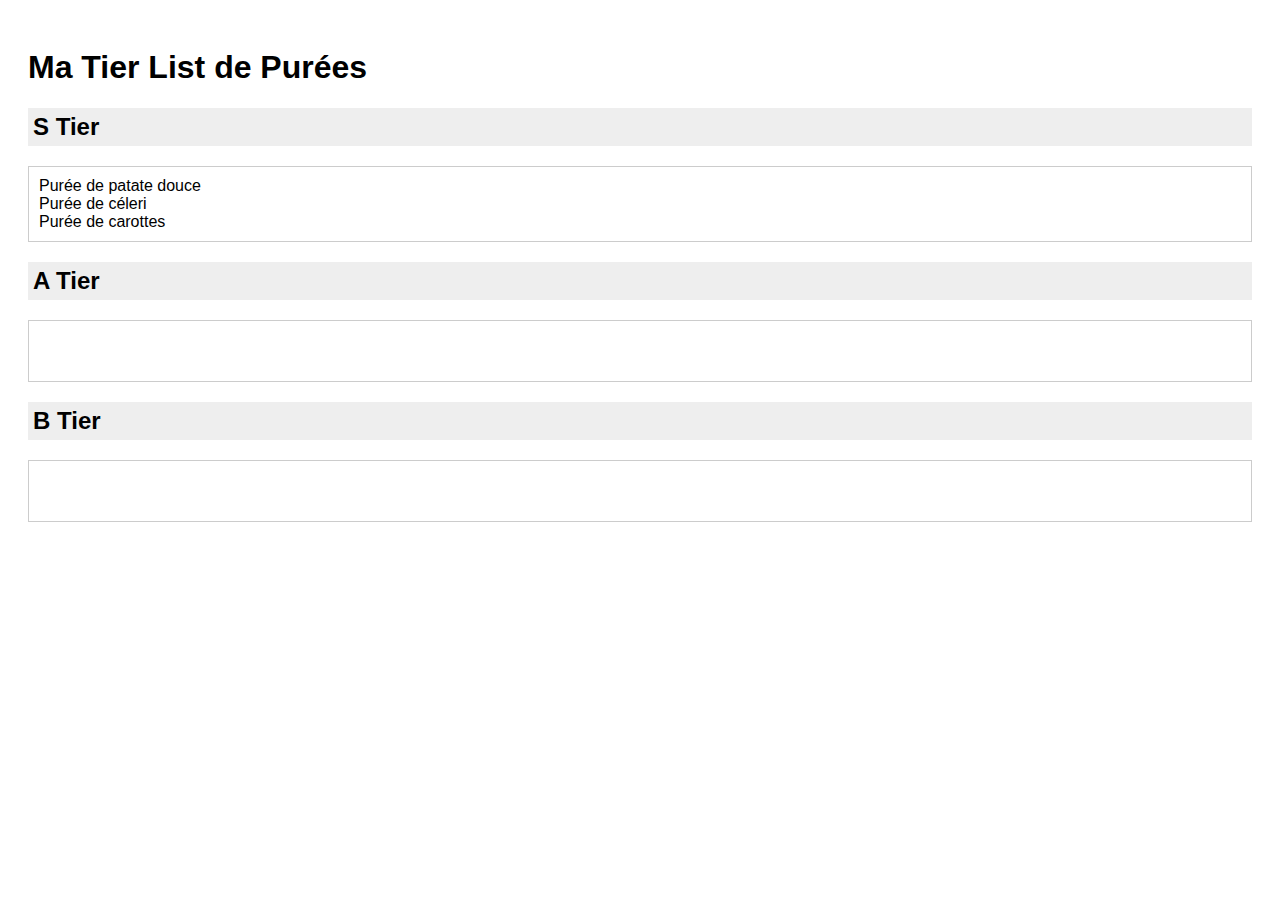
<file: index.html>
<!DOCTYPE html>
<html>
  <head>
    <title>Ma tier list</title>
    <style>
      body { font-family: sans-serif; padding: 20px; }
      .tier { margin-bottom: 20px; }
      .tier h2 { background: #eee; padding: 5px; }
      .items { border: 1px solid #ccc; min-height: 40px; padding: 10px; }
    </style>
  </head>
  <body>
    <h1>Ma Tier List de Purées</h1>

    <div class="tier"><h2>S Tier</h2><div class="items" id="tier-s"></div></div>
    <div class="tier"><h2>A Tier</h2><div class="items" id="tier-a"></div></div>
    <div class="tier"><h2>B Tier</h2><div class="items" id="tier-b"></div></div>

    <script>
      const items = ["Purée de patate douce", "Purée de céleri", "Purée de carottes"];
      const s = document.getElementById("tier-s");
      items.forEach(item => {
        const div = document.createElement("div");
        div.textContent = item;
        s.appendChild(div);
      });
    </script>
  </body>
</html>
</file>
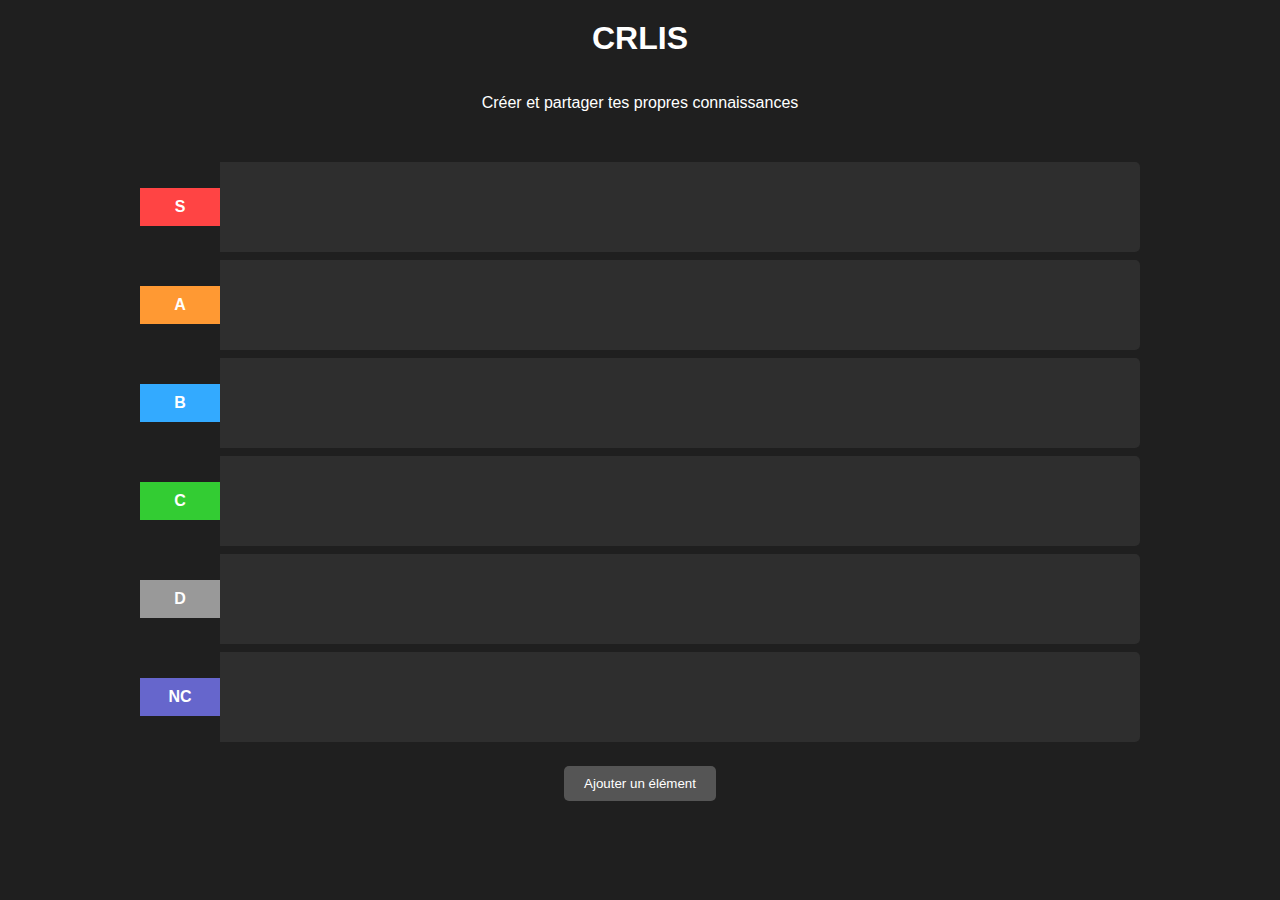
<file: create.html>
<!DOCTYPE html><html lang="fr">
<head>
  <meta charset="UTF-8">
  <meta name="viewport" content="width=device-width, initial-scale=1.0">
  <title>Tiers Liste</title>
  <style>
    body {
      background-color: #1f1f1f;
      color: white;
      font-family: Arial, sans-serif;
      margin: 0;
      padding: 0;
      display: flex;
      flex-direction: column;
      align-items: center;
    }h1 {
  margin-top: 20px;
}

.tierlist {
  display: flex;
  flex-direction: column;
  width: 90%;
  max-width: 1000px;
  margin-top: 30px;
}

.tier {
  display: flex;
  align-items: center;
  margin: 4px 0;
  border-radius: 5px;
  overflow: hidden;
  transition: all 0.2s ease-in-out;
}

.tier-label {
  width: 60px;
  text-align: center;
  font-weight: bold;
  padding: 10px;
  color: white;
}

.tier-container {
  flex-grow: 1;
  display: flex;
  flex-wrap: wrap;
  padding: 10px;
  background-color: #2e2e2e;
  min-height: 70px;
}

.item {
  background-color: #444;
  border-radius: 5px;
  padding: 6px 10px;
  margin: 5px;
  cursor: grab;
  transition: transform 0.2s ease;
  user-select: none;
  display: flex;
  flex-direction: column;
  align-items: center;
}

.item img {
  max-width: 80px;
  max-height: 80px;
  border-radius: 4px;
  margin-bottom: 5px;
}

.item.dragging {
  opacity: 0.5;
  transform: scale(1.1);
}

.add-button {
  margin: 20px 0;
  background-color: #555;
  color: white;
  border: none;
  padding: 10px 20px;
  cursor: pointer;
  border-radius: 5px;
}

.add-button:hover {
  background-color: #777;
}

.tier[data-tier="S"] .tier-label { background-color: #ff4444; }
.tier[data-tier="A"] .tier-label { background-color: #ff9933; }
.tier[data-tier="B"] .tier-label { background-color: #33aaff; }
.tier[data-tier="C"] .tier-label { background-color: #33cc33; }
.tier[data-tier="D"] .tier-label { background-color: #999999; }
.tier[data-tier="NC"] .tier-label { background-color: #6666cc; }

  </style>
</head>
<body>
  <h1>CRLIS</h1>
  <p>Créer et partager tes propres connaissances</p>  <div class="tierlist">
    <div class="tier" data-tier="S">
      <div class="tier-label">S</div>
      <div class="tier-container" data-dropzone="true"></div>
    </div>
    <div class="tier" data-tier="A">
      <div class="tier-label">A</div>
      <div class="tier-container" data-dropzone="true"></div>
    </div>
    <div class="tier" data-tier="B">
      <div class="tier-label">B</div>
      <div class="tier-container" data-dropzone="true"></div>
    </div>
    <div class="tier" data-tier="C">
      <div class="tier-label">C</div>
      <div class="tier-container" data-dropzone="true"></div>
    </div>
    <div class="tier" data-tier="D">
      <div class="tier-label">D</div>
      <div class="tier-container" data-dropzone="true"></div>
    </div>
    <div class="tier" data-tier="NC">
      <div class="tier-label">NC</div>
      <div class="tier-container" data-dropzone="true" id="uncategorized"></div>
    </div>
  </div><button class="add-button" onclick="document.getElementById('popup').style.display = 'block'">Ajouter un élément</button>

  <div id="popup" style="display:none; background:#2e2e2e; padding:20px; border-radius:10px; position:fixed; top:50%; left:50%; transform:translate(-50%,-50%);">
    <h3>Nouvel élément</h3>
    <input type="text" id="itemName" placeholder="Nom" style="margin-bottom:10px;"><br>
    <input type="file" id="itemImage" accept="image/*" style="margin-bottom:10px;"><br>
    <button onclick="addItem()">Ajouter</button>
    <button onclick="document.getElementById('popup').style.display='none'">Annuler</button>
  </div>  <script>
    let draggedItem = null;

    function addItem() {
      const name = document.getElementById('itemName').value;
      const file = document.getElementById('itemImage').files[0];
      if (!name) return;

      const reader = new FileReader();
      reader.onload = function(e) {
        const newItem = document.createElement('div');
        newItem.className = 'item';
        newItem.setAttribute('draggable', true);

        if (file) {
          const img = document.createElement('img');
          img.src = e.target.result;
          newItem.appendChild(img);
        }

        const text = document.createElement('span');
        text.textContent = name;
        newItem.appendChild(text);

        addDragEvents(newItem);
        document.getElementById('uncategorized').appendChild(newItem);

        document.getElementById('popup').style.display = 'none';
        document.getElementById('itemName').value = '';
        document.getElementById('itemImage').value = '';
      };

      if (file) {
        reader.readAsDataURL(file);
      } else {
        reader.onload({ target: { result: '' } });
      }
    }

    function addDragEvents(item) {
      item.addEventListener('dragstart', (e) => {
        draggedItem = item;
        item.classList.add('dragging');
      });

      item.addEventListener('dragend', () => {
        draggedItem = null;
        item.classList.remove('dragging');
      });
    }

    document.querySelectorAll('[data-dropzone="true"]').forEach(zone => {
      zone.addEventListener('dragover', (e) => {
        e.preventDefault();
      });

      zone.addEventListener('drop', (e) => {
        if (draggedItem) {
          zone.appendChild(draggedItem);
        }
      });
    });
  </script></body>
</html>
</file>
